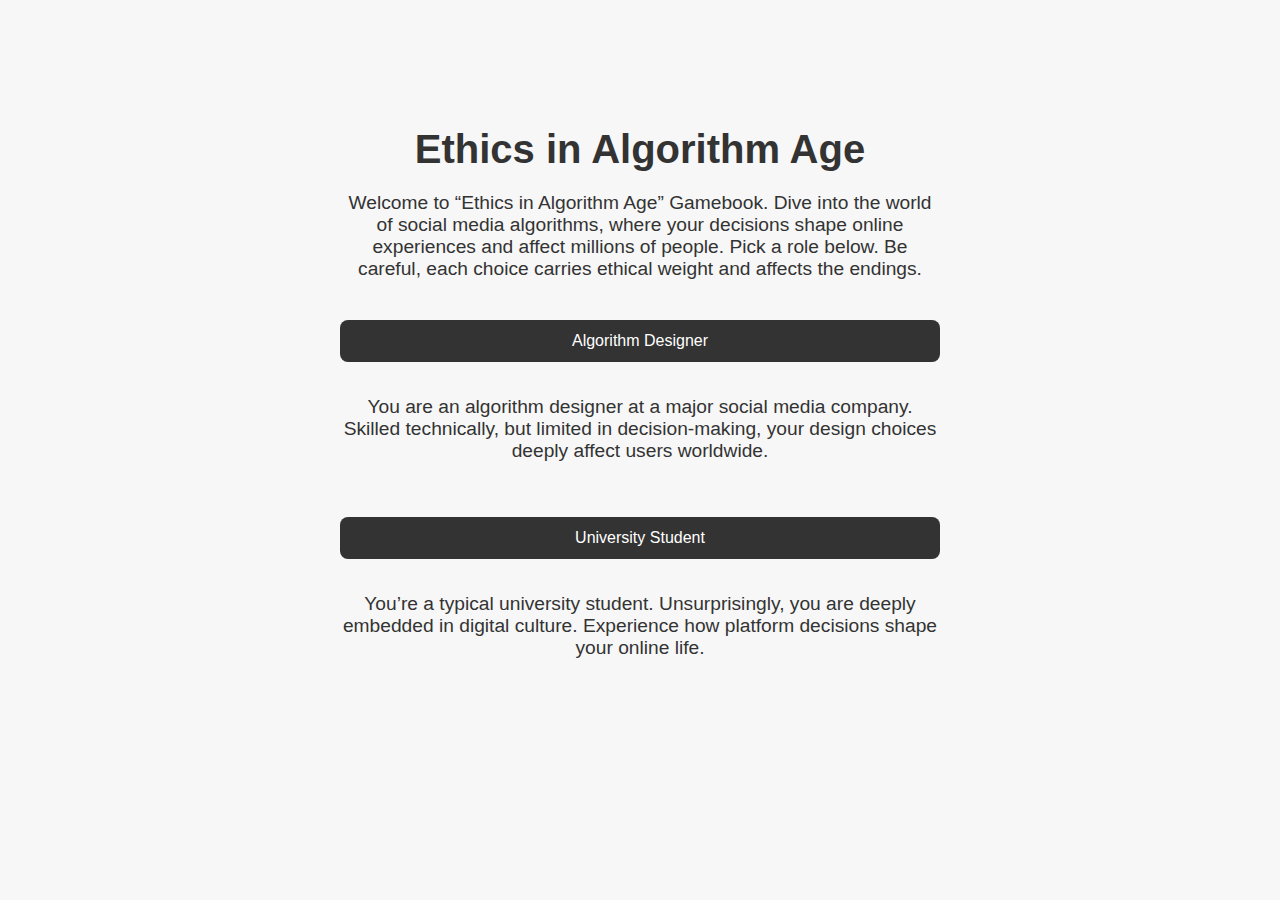
<file: index.html>
<!DOCTYPE html>
<html lang="en">
  <head>
    <meta charset="UTF-8" />
    <meta name="viewport" content="width=device-width, initial-scale=1.0" />
    <title>Ethics in Algorithm Age</title>
    <link rel="stylesheet" href="style.css" />
  </head>
  <body>
    <div class="container">
      <h1>Ethics in Algorithm Age</h1>
      <p class="intro">
        Welcome to “Ethics in Algorithm Age” Gamebook. Dive into the world of
        social media algorithms, where your decisions shape online experiences
        and affect millions of people. Pick a role below. Be careful, each
        choice carries ethical weight and affects the endings.
      </p>
      <div class="choices">
        <a href="designer.html" class="btn">Algorithm Designer</a>
        <p class="intro">
          You are an algorithm designer at a major social media company. Skilled
          technically, but limited in decision-making, your design choices
          deeply affect users worldwide.
        </p>
        <a href="student.html" class="btn">University Student</a>
        <p class="intro">
          You’re a typical university student. Unsurprisingly, you are deeply
          embedded in digital culture. Experience how platform decisions shape
          your online life.
        </p>
      </div>
    </div>
  </body>
</html>
</file>
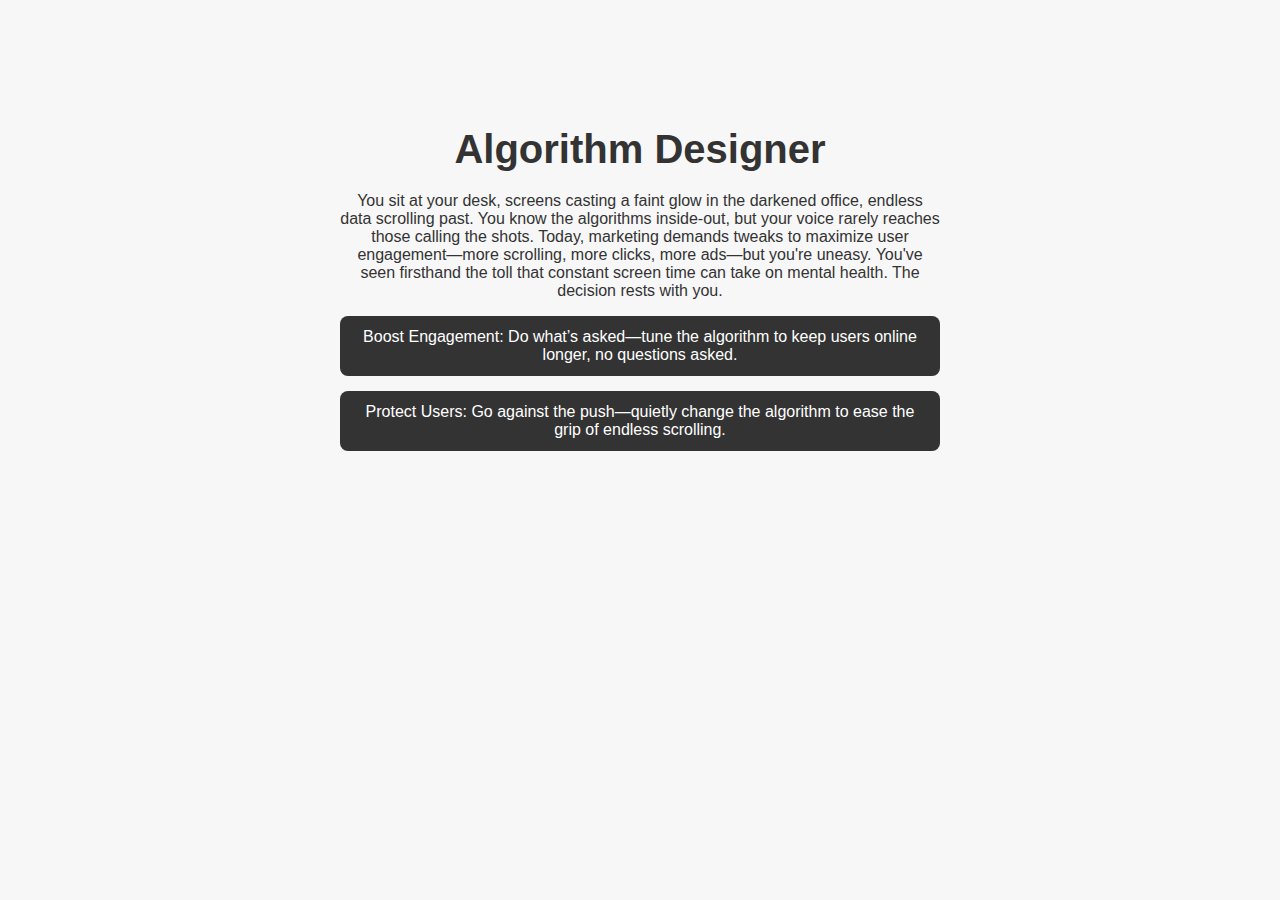
<file: designer.html>
<!DOCTYPE html>
<html lang="en">
  <head>
    <meta charset="UTF-8" />
    <meta name="viewport" content="width=device-width, initial-scale=1.0" />
    <title>Algorithm Designer</title>
    <link rel="stylesheet" href="style.css" />
  </head>
  <body>
    <div class="container">
      <h1>Algorithm Designer</h1>
      <p>
        You sit at your desk, screens casting a faint glow in the darkened
        office, endless data scrolling past. You know the algorithms inside-out,
        but your voice rarely reaches those calling the shots. Today, marketing
        demands tweaks to maximize user engagement—more scrolling, more clicks,
        more ads—but you're uneasy. You've seen firsthand the toll that constant
        screen time can take on mental health. The decision rests with you.
      </p>
      <div class="choices">
        <a href="designer_1_boost.html" class="btn">
          Boost Engagement: Do what’s asked—tune the algorithm to keep users
          online longer, no questions asked.</a
        >
        <a href="designer_1_protect.html" class="btn"
          >Protect Users: Go against the push—quietly change the algorithm to
          ease the grip of endless scrolling.
        </a>
      </div>
    </div>
  </body>
</html>
</file>
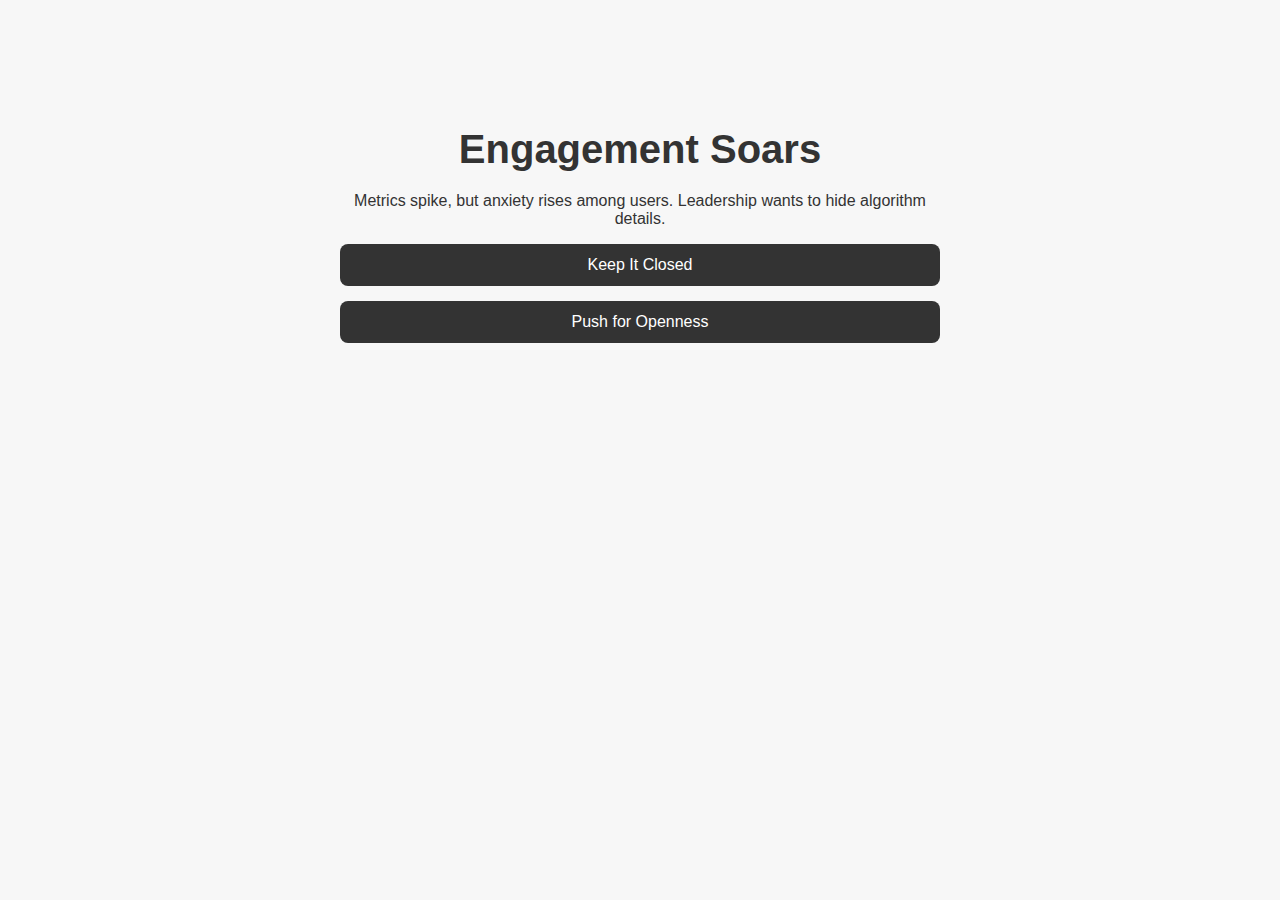
<file: designer_1_boost.html>
<!DOCTYPE html>
<html lang="en">
  <head>
    <meta charset="UTF-8" />
    <meta name="viewport" content="width=device-width, initial-scale=1.0" />
    <title>Boost Engagement</title>
    <link rel="stylesheet" href="style.css" />
  </head>
  <body>
    <div class="container">
      <h1>Engagement Soars</h1>
      <p>
        Metrics spike, but anxiety rises among users. Leadership wants to hide
        algorithm details.
      </p>
      <div class="choices">
        <a href="designer_2_secrecy.html" class="btn">Keep It Closed</a>
        <a href="designer_2_transparency.html" class="btn">Push for Openness</a>
      </div>
    </div>
  </body>
</html>
</file>
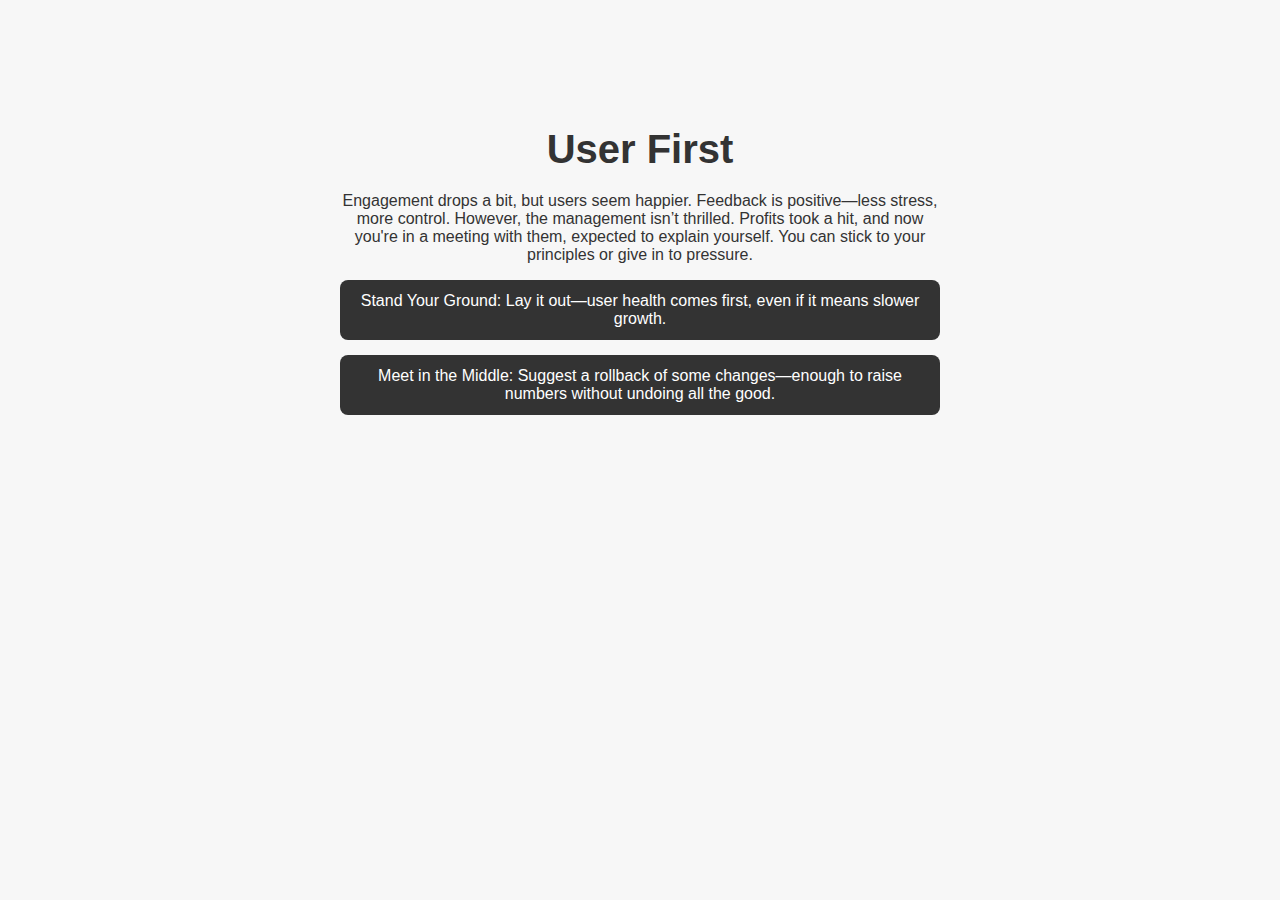
<file: designer_1_protect.html>
<!DOCTYPE html>
<html lang="en">
  <head>
    <meta charset="UTF-8" />
    <meta name="viewport" content="width=device-width, initial-scale=1.0" />
    <title>Protect Users</title>
    <link rel="stylesheet" href="style.css" />
  </head>
  <body>
    <div class="container">
      <h1>User First</h1>
      <p>
        Engagement drops a bit, but users seem happier. Feedback is
        positive—less stress, more control. However, the management isn’t
        thrilled. Profits took a hit, and now you're in a meeting with them,
        expected to explain yourself. You can stick to your principles or give
        in to pressure.
      </p>
      <div class="choices">
        <a href="designer_2_stand.html" class="btn">
          Stand Your Ground: Lay it out—user health comes first, even if it
          means slower growth.</a
        >
        <a href="designer_2_compromise.html" class="btn"
          >Meet in the Middle: Suggest a rollback of some changes—enough to
          raise numbers without undoing all the good.
        </a>
      </div>
    </div>
  </body>
</html>
</file>
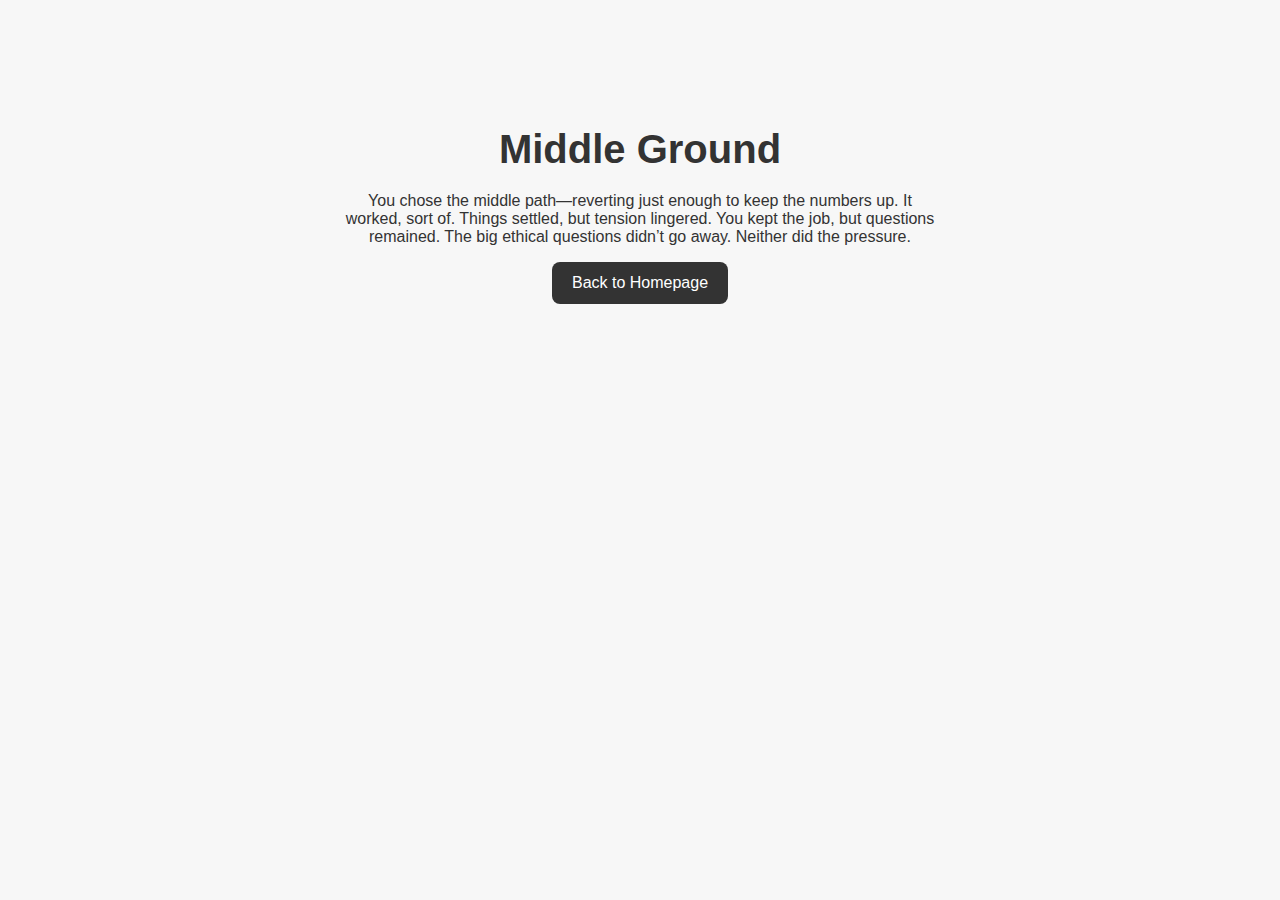
<file: designer_2_compromise.html>
<!DOCTYPE html>
<html lang="en">
  <head>
    <meta charset="UTF-8" />
    <meta name="viewport" content="width=device-width, initial-scale=1.0" />
    <title>Compromise</title>
    <link rel="stylesheet" href="style.css" />
  </head>
  <body>
    <div class="container">
      <h1>Middle Ground</h1>
      <p>
        You chose the middle path—reverting just enough to keep the numbers up.
        It worked, sort of. Things settled, but tension lingered. You kept the
        job, but questions remained. The big ethical questions didn’t go away.
        Neither did the pressure.
      </p>
      <div class="back-home">
        <a href="index.html" class="btn">Back to Homepage</a>
      </div>
    </div>
  </body>
</html>
</file>
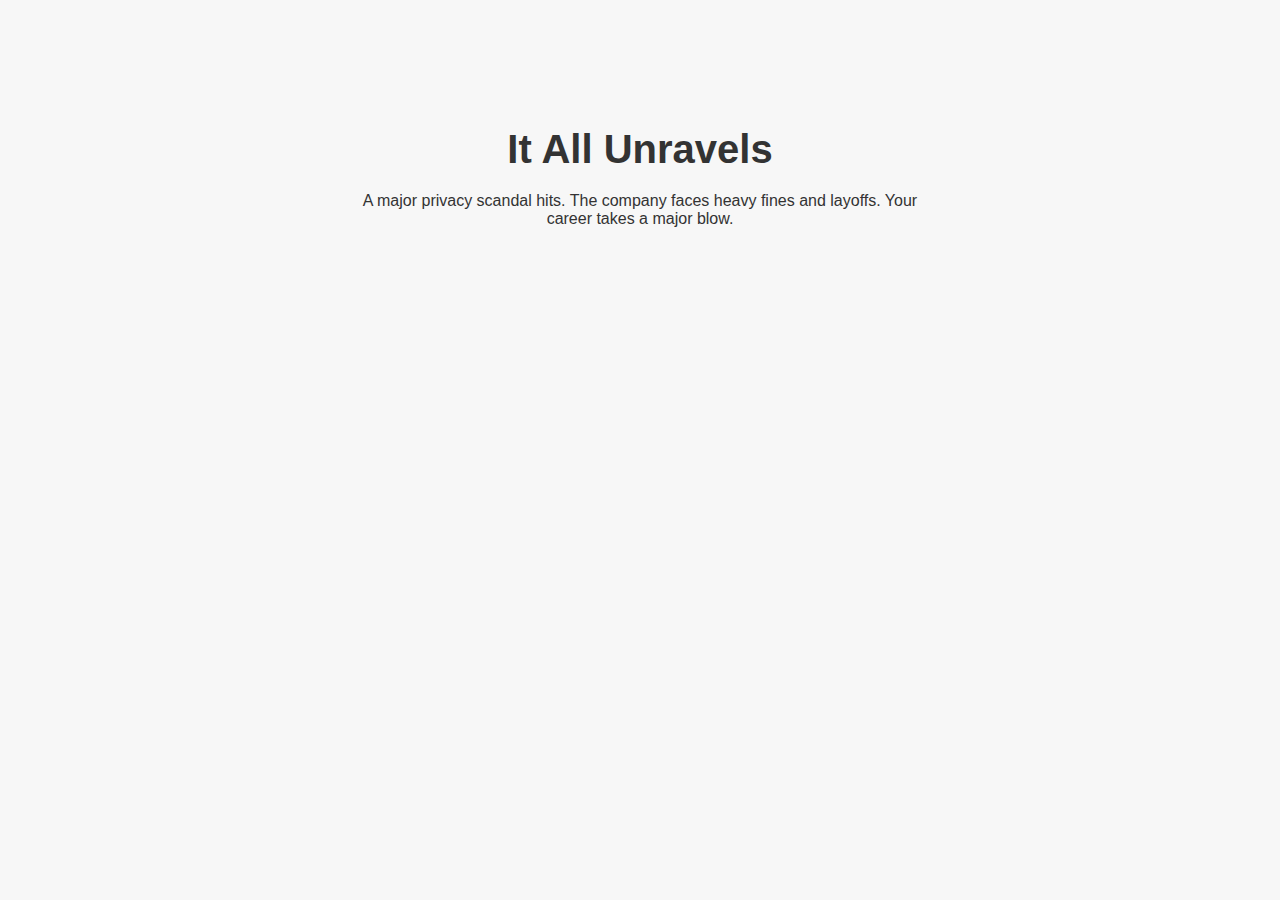
<file: designer_2_secrecy.html>
<!DOCTYPE html>
<html lang="en">
  <head>
    <meta charset="UTF-8" />
    <meta name="viewport" content="width=device-width, initial-scale=1.0" />
    <title>Secrecy Ending</title>
    <link rel="stylesheet" href="style.css" />
  </head>
  <body>
    <div class="container">
      <h1>It All Unravels</h1>
      <p>
        A major privacy scandal hits. The company faces heavy fines and layoffs.
        Your career takes a major blow.
      </p>
    </div>
  </body>
</html>
</file>
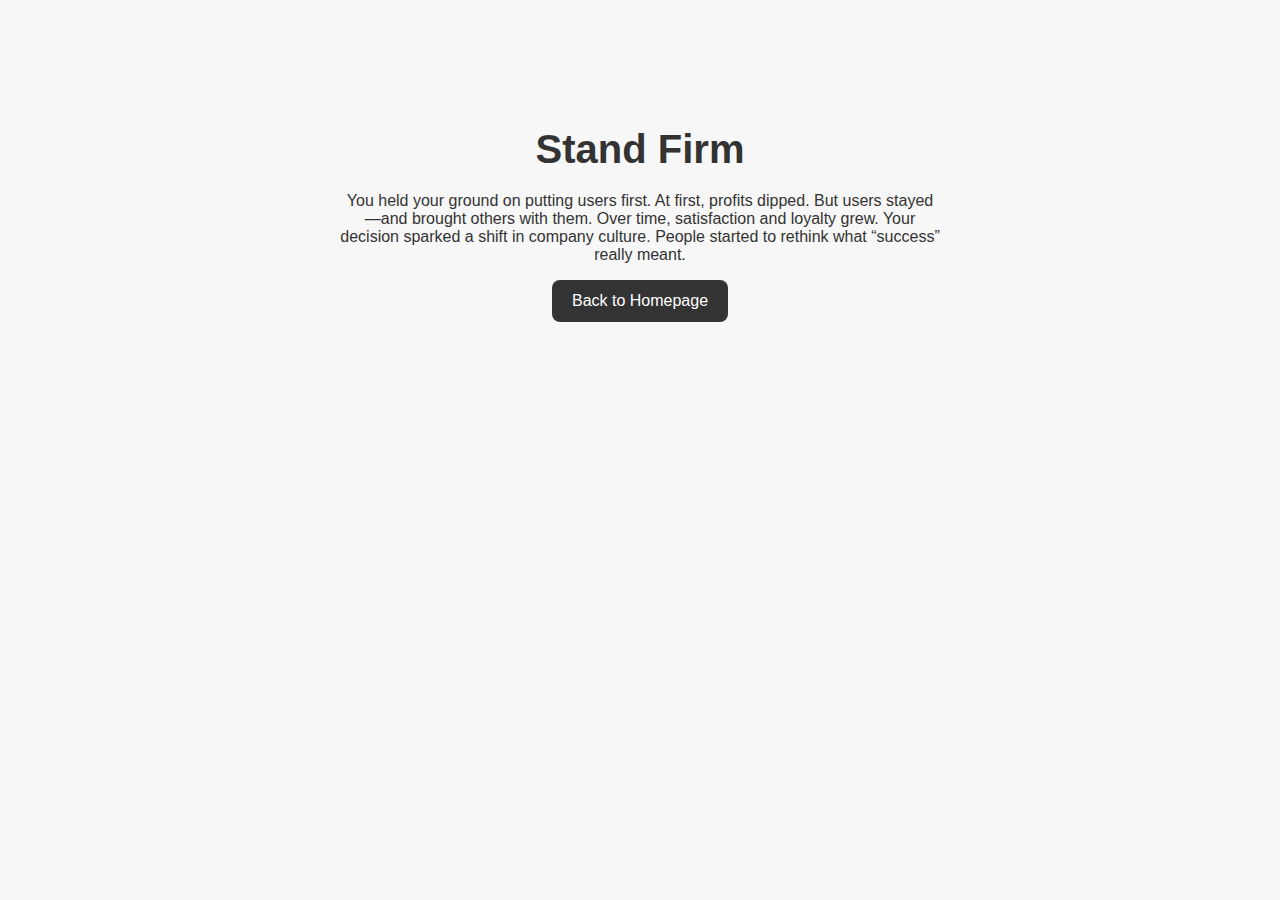
<file: designer_2_stand.html>
<!DOCTYPE html>
<html lang="en">
  <head>
    <meta charset="UTF-8" />
    <meta name="viewport" content="width=device-width, initial-scale=1.0" />
    <title>Stand Firm</title>
    <link rel="stylesheet" href="style.css" />
  </head>
  <body>
    <div class="container">
      <h1>Stand Firm</h1>
      <p>
        You held your ground on putting users first. At first, profits dipped.
        But users stayed—and brought others with them. Over time, satisfaction
        and loyalty grew. Your decision sparked a shift in company culture.
        People started to rethink what “success” really meant.
      </p>
      <div class="back-home">
        <a href="index.html" class="btn">Back to Homepage</a>
      </div>
    </div>
  </body>
</html>
</file>
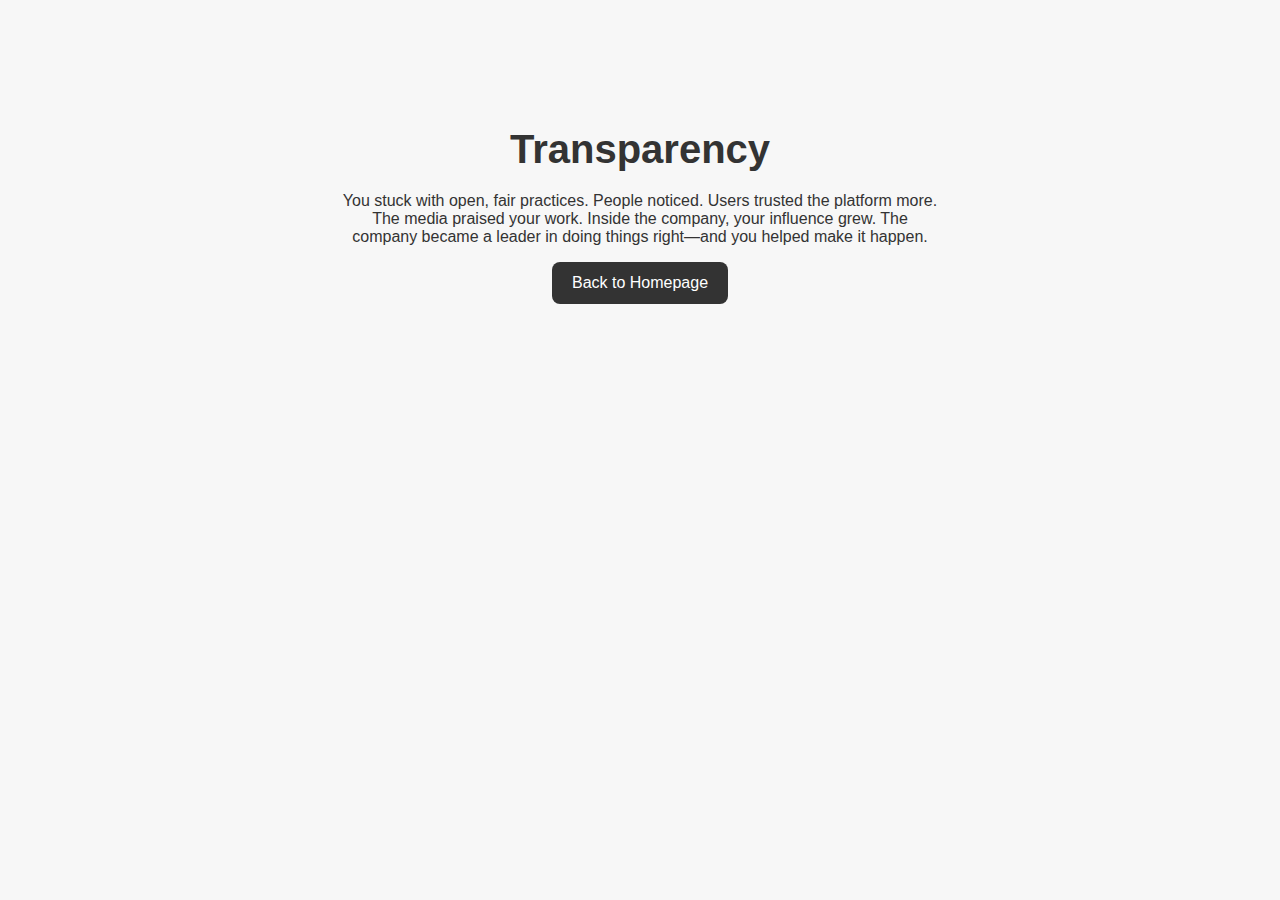
<file: designer_2_transparency.html>
<!DOCTYPE html>
<html lang="en">
  <head>
    <meta charset="UTF-8" />
    <meta name="viewport" content="width=device-width, initial-scale=1.0" />
    <title>Transparency Ending</title>
    <link rel="stylesheet" href="style.css" />
  </head>
  <body>
    <div class="container">
      <h1>Transparency</h1>
      <p>
        You stuck with open, fair practices. People noticed. Users trusted the
        platform more. The media praised your work. Inside the company, your
        influence grew. The company became a leader in doing things right—and
        you helped make it happen.
      </p>
      <div class="back-home">
        <a href="index.html" class="btn">Back to Homepage</a>
      </div>
    </div>
  </body>
</html>
</file>
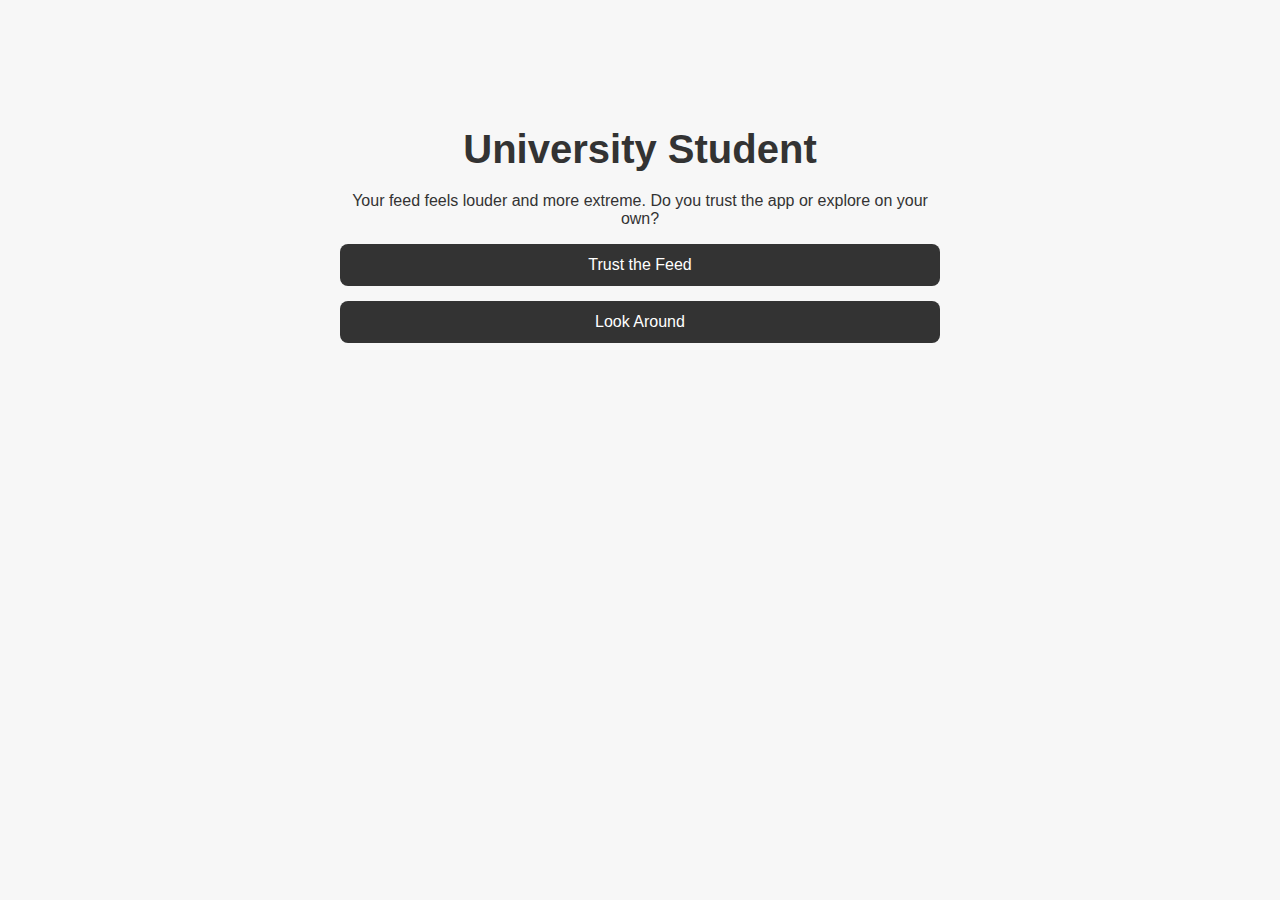
<file: student.html>
<!DOCTYPE html>
<html lang="en">
  <head>
    <meta charset="UTF-8" />
    <meta name="viewport" content="width=device-width, initial-scale=1.0" />
    <title>University Student</title>
    <link rel="stylesheet" href="style.css" />
  </head>
  <body>
    <div class="container">
      <h1>University Student</h1>
      <p>
        Your feed feels louder and more extreme. Do you trust the app or explore
        on your own?
      </p>
      <div class="choices">
        <a href="student_1_trust.html" class="btn">Trust the Feed</a>
        <a href="student_1_diverse.html" class="btn">Look Around</a>
      </div>
    </div>
  </body>
</html>
</file>
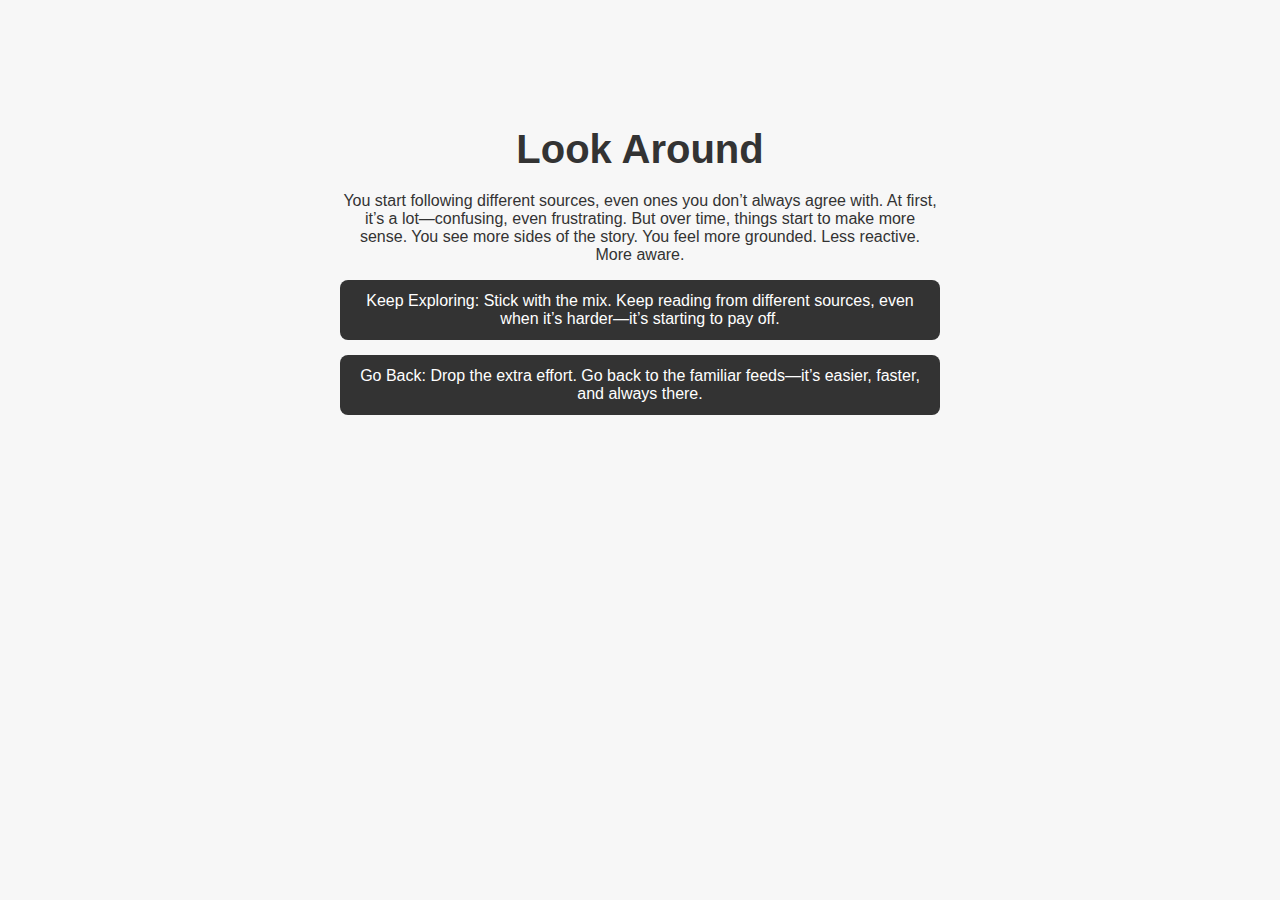
<file: student_1_diverse.html>
<!DOCTYPE html>
<html lang="en">
  <head>
    <meta charset="UTF-8" />
    <meta name="viewport" content="width=device-width, initial-scale=1.0" />
    <title>Look Around</title>
    <link rel="stylesheet" href="style.css" />
  </head>
  <body>
    <div class="container">
      <h1>Look Around</h1>
      <p>
        You start following different sources, even ones you don’t always agree
        with. At first, it’s a lot—confusing, even frustrating. But over time,
        things start to make more sense. You see more sides of the story. You
        feel more grounded. Less reactive. More aware.
      </p>
      <div class="choices">
        <a href="student_2_diverse.html" class="btn"
          >Keep Exploring: Stick with the mix. Keep reading from different
          sources, even when it’s harder—it’s starting to pay off.</a
        >
        <a href="student_2_familiar.html" class="btn"
          >Go Back: Drop the extra effort. Go back to the familiar feeds—it’s
          easier, faster, and always there.
        </a>
      </div>
    </div>
  </body>
</html>
</file>
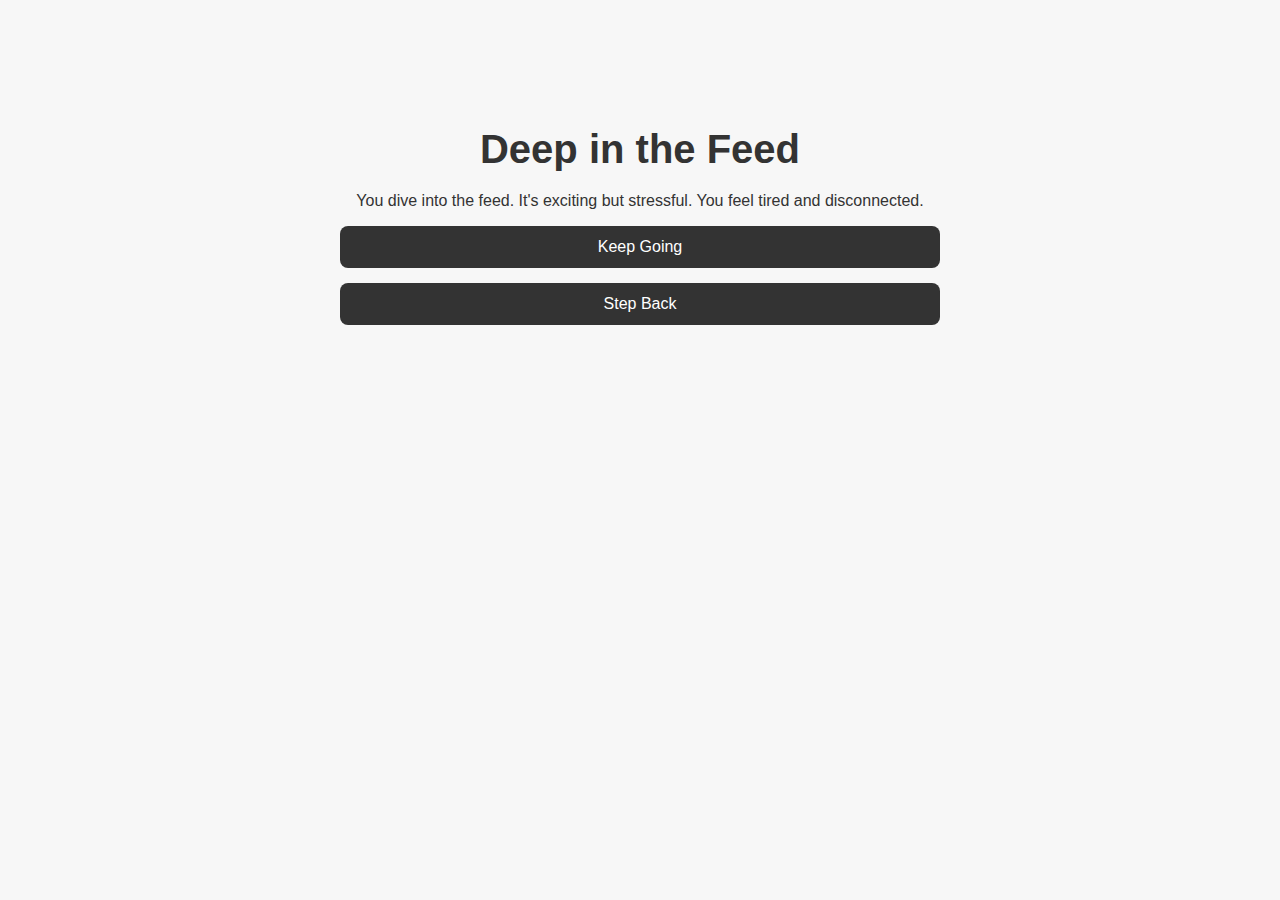
<file: student_1_trust.html>
<html lang="en">
  <head>
    <meta charset="UTF-8" />
    <meta name="viewport" content="width=device-width, initial-scale=1.0" />
    <title>Trust the Feed</title>
    <link rel="stylesheet" href="style.css" />
  </head>
  <body>
    <div class="container">
      <h1>Deep in the Feed</h1>
      <p>
        You dive into the feed. It's exciting but stressful. You feel tired and
        disconnected.
      </p>
      <div class="choices">
        <a href="student_2_continue.html" class="btn">Keep Going</a>
        <a href="student_2_stepback.html" class="btn">Step Back</a>
      </div>
    </div>
  </body>
</html>
</file>
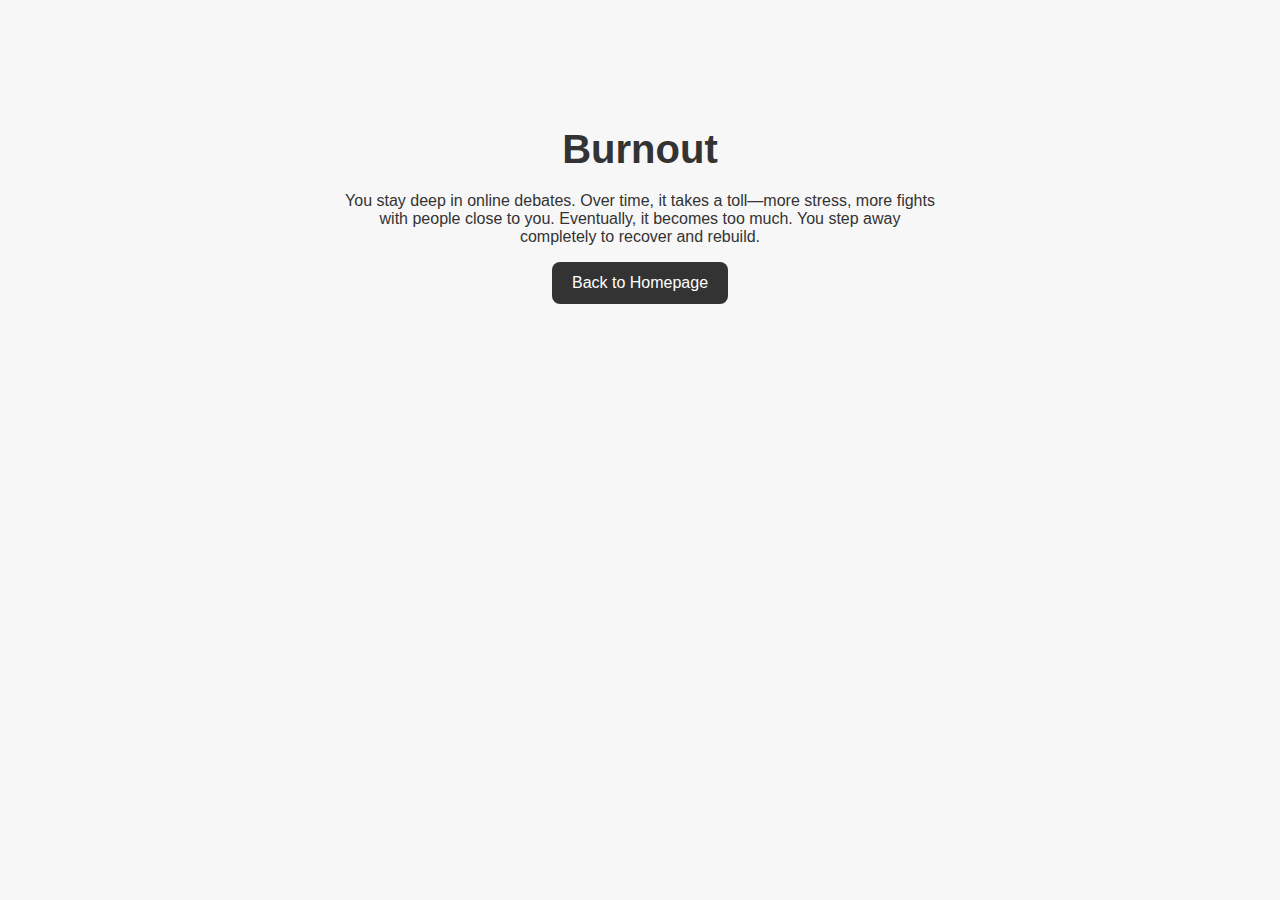
<file: student_2_continue.html>
<!DOCTYPE html>
<html lang="en">
  <head>
    <meta charset="UTF-8" />
    <meta name="viewport" content="width=device-width, initial-scale=1.0" />
    <title>Keep Engaging</title>
    <link rel="stylesheet" href="style.css" />
  </head>
  <body>
    <div class="container">
      <h1>Burnout</h1>
      <p>
        You stay deep in online debates. Over time, it takes a toll—more stress,
        more fights with people close to you. Eventually, it becomes too much.
        You step away completely to recover and rebuild.
      </p>
      <div class="back-home">
        <a href="index.html" class="btn">Back to Homepage</a>
      </div>
    </div>
  </body>
</html>
</file>
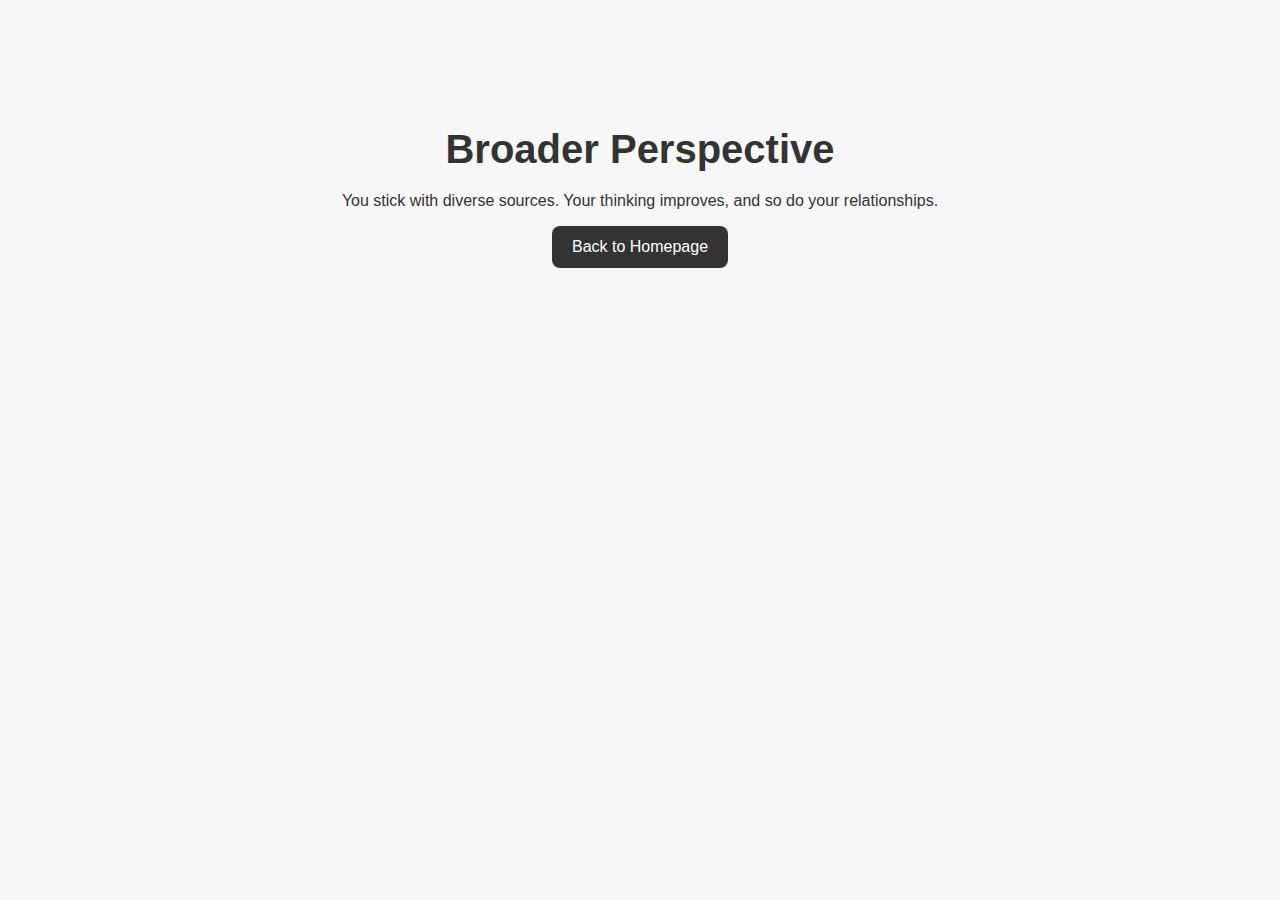
<file: student_2_diverse.html>
<!DOCTYPE html>
<html lang="en">
  <head>
    <meta charset="UTF-8" />
    <meta name="viewport" content="width=device-width, initial-scale=1.0" />
    <title>Diverse Habits</title>
    <link rel="stylesheet" href="style.css" />
  </head>
  <body>
    <div class="container">
      <h1>Broader Perspective</h1>
      <p>
        You stick with diverse sources. Your thinking improves, and so do your
        relationships.
      </p>
      <div class="back-home">
        <a href="index.html" class="btn">Back to Homepage</a>
      </div>
    </div>
  </body>
</html>
</file>
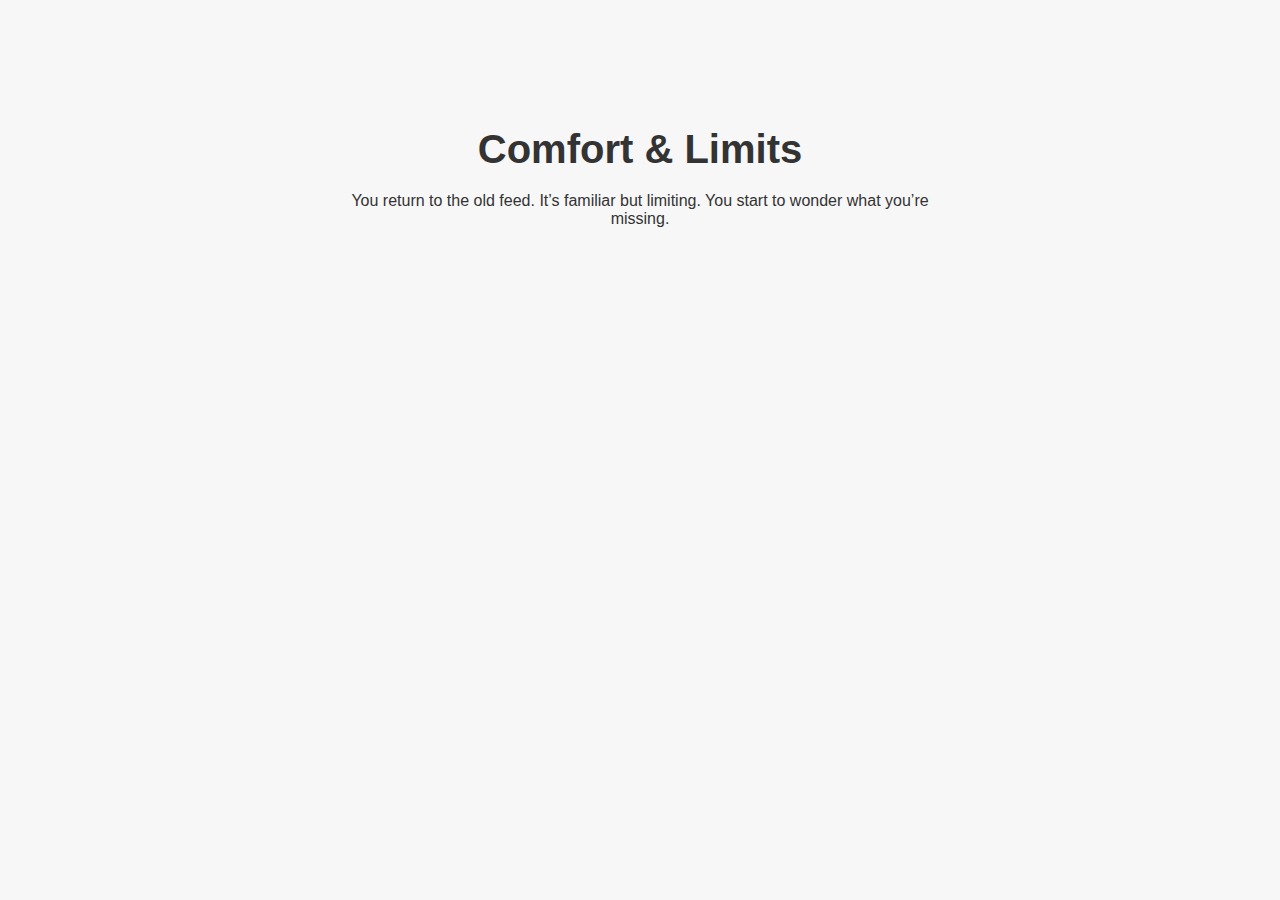
<file: student_2_familiar.html>
<!DOCTYPE html>
<html lang="en">
  <head>
    <meta charset="UTF-8" />
    <meta name="viewport" content="width=device-width, initial-scale=1.0" />
    <title>Back to the Feed</title>
    <link rel="stylesheet" href="style.css" />
  </head>
  <body>
    <div class="container">
      <h1>Comfort & Limits</h1>
      <p>
        You return to the old feed. It’s familiar but limiting. You start to
        wonder what you’re missing.
      </p>
    </div>
  </body>
</html>
</file>
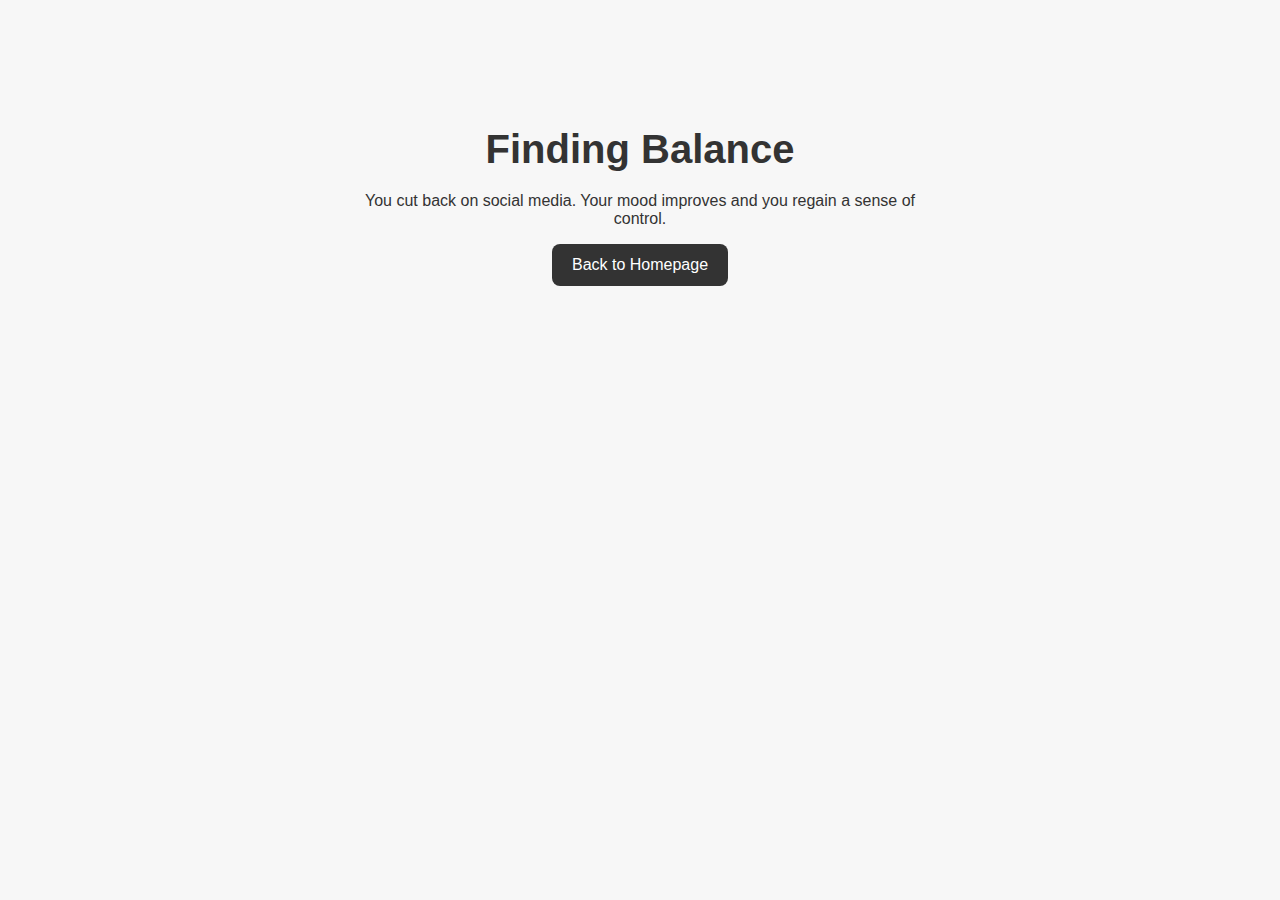
<file: student_2_stepback.html>
<!DOCTYPE html>
<html lang="en">
  <head>
    <meta charset="UTF-8" />
    <meta name="viewport" content="width=device-width, initial-scale=1.0" />
    <title>Step Back</title>
    <link rel="stylesheet" href="style.css" />
  </head>
  <body>
    <div class="container">
      <h1>Finding Balance</h1>
      <p>
        You cut back on social media. Your mood improves and you regain a sense
        of control.
      </p>
      <div class="back-home">
        <a href="index.html" class="btn">Back to Homepage</a>
      </div>
    </div>
  </body>
</html>
</file>
<file: style.css>
body {
  margin: 0;
  font-family: Arial, sans-serif;
  background-color: #f7f7f7;
  color: #333;
}

.container {
  max-width: 600px;
  margin: 80px auto;
  padding: 20px;
  text-align: center;
}

h1 {
  font-size: 2.5rem;
  margin-bottom: 20px;
}

.intro {
  font-size: 1.2rem;
  margin-bottom: 40px;
}

.choices {
  display: flex;
  flex-direction: column;
  gap: 15px;
}

.btn {
  display: inline-block;
  padding: 12px 20px;
  background-color: #333;
  color: white;
  text-decoration: none;
  border-radius: 8px;
  transition: background-color 0.3s;
}

.btn:hover {
  background-color: #555;
}
</file>
